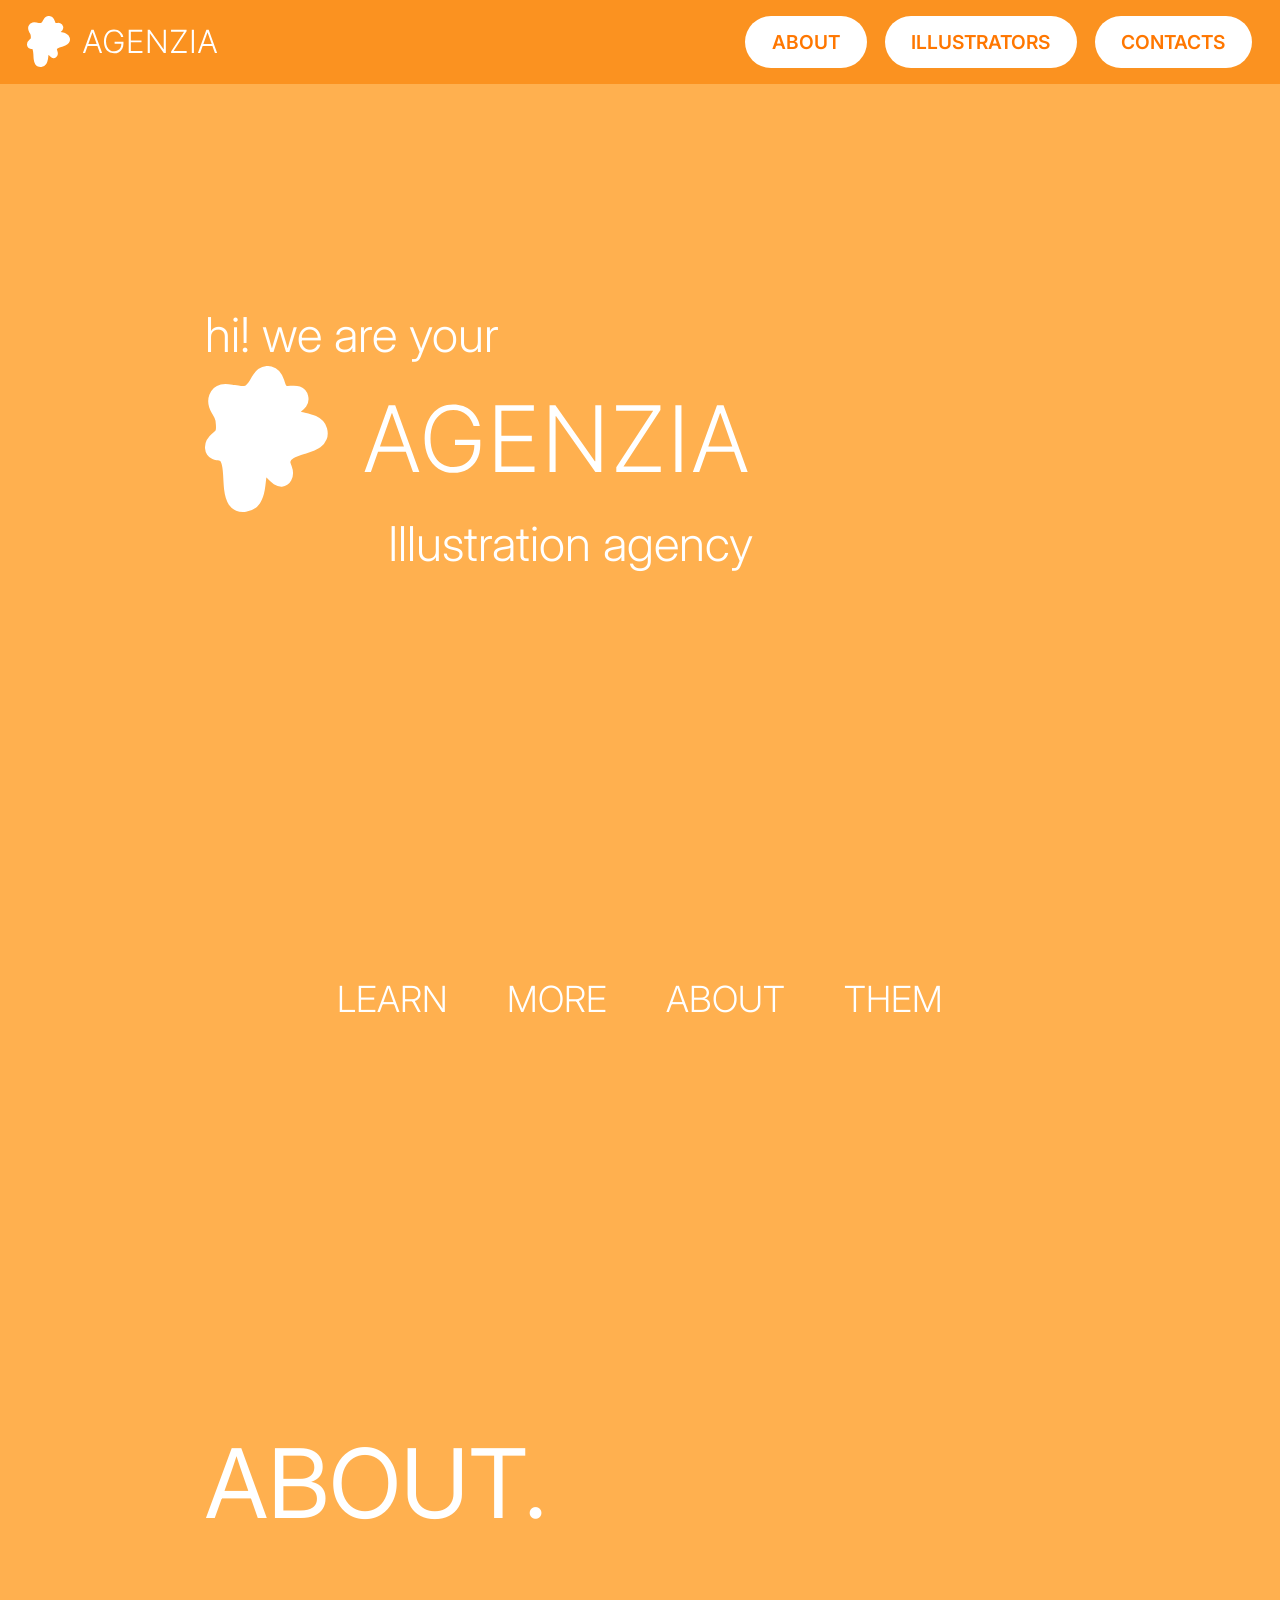
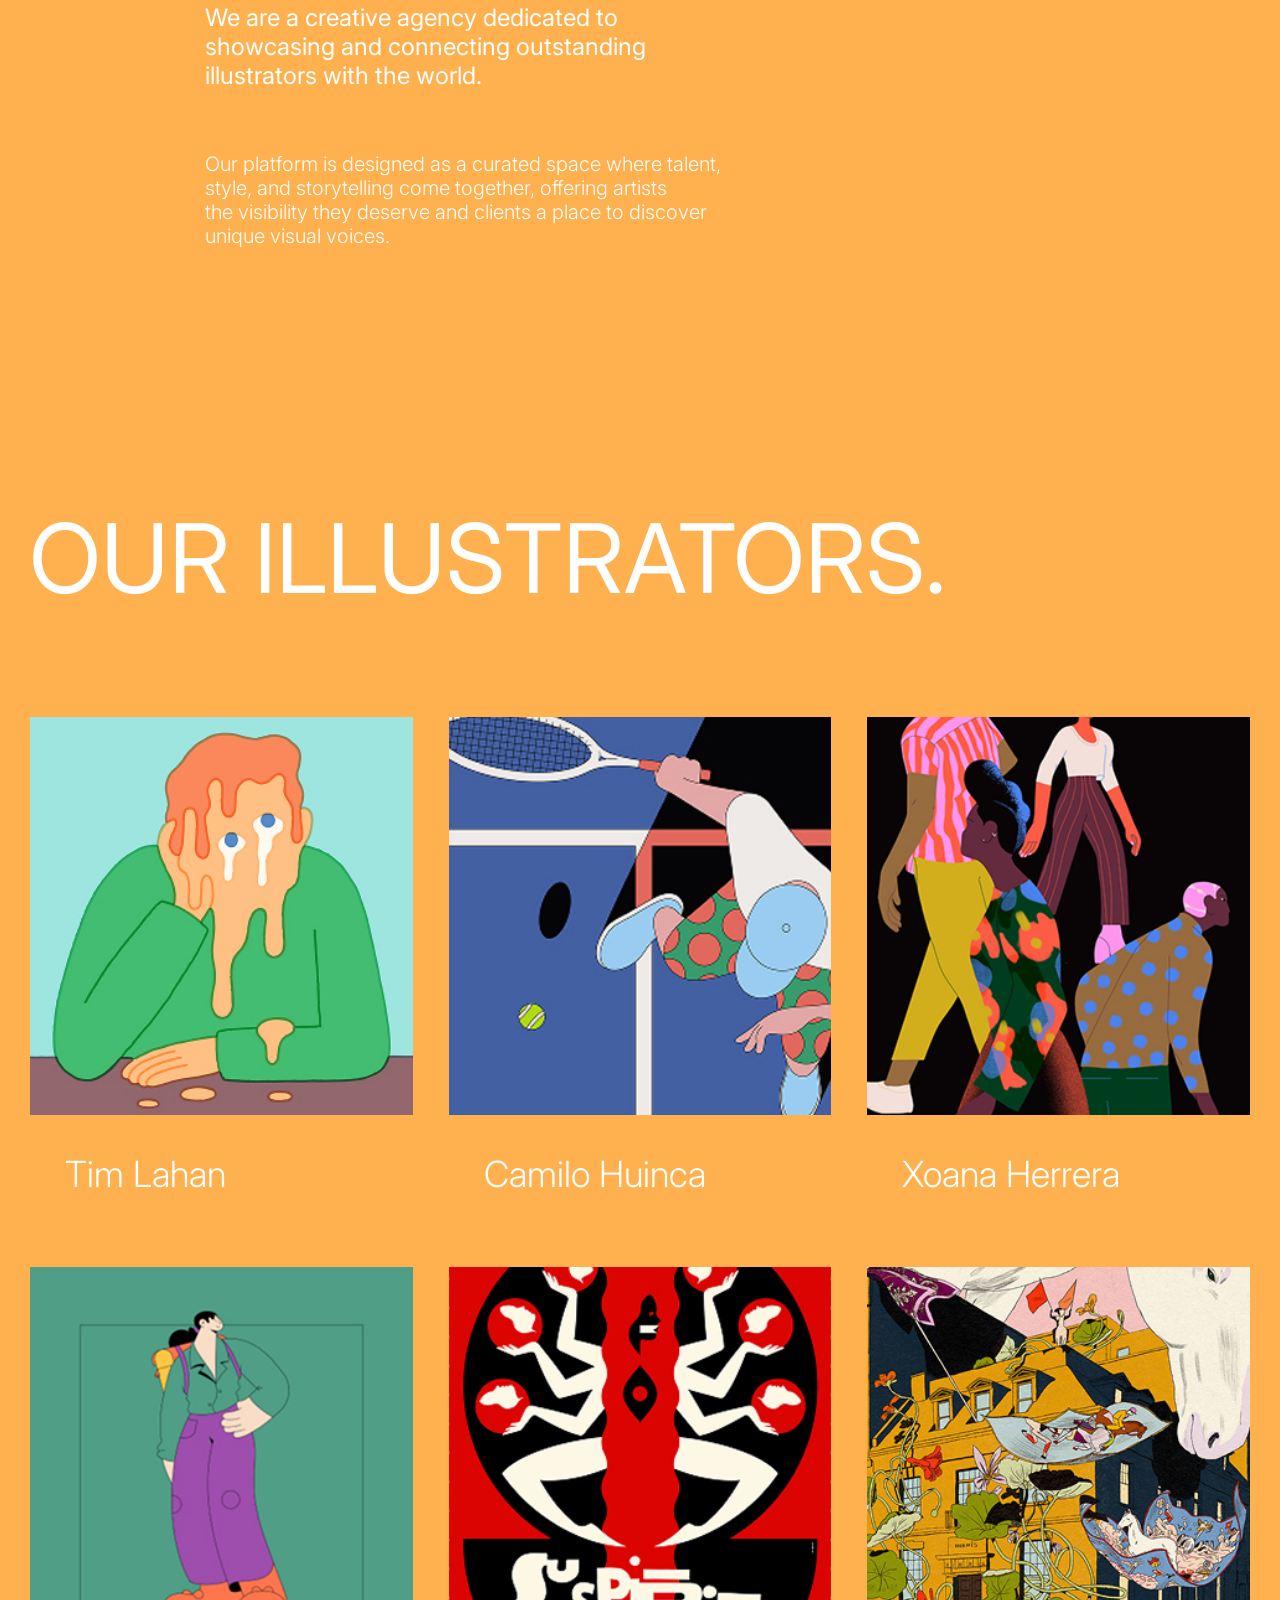
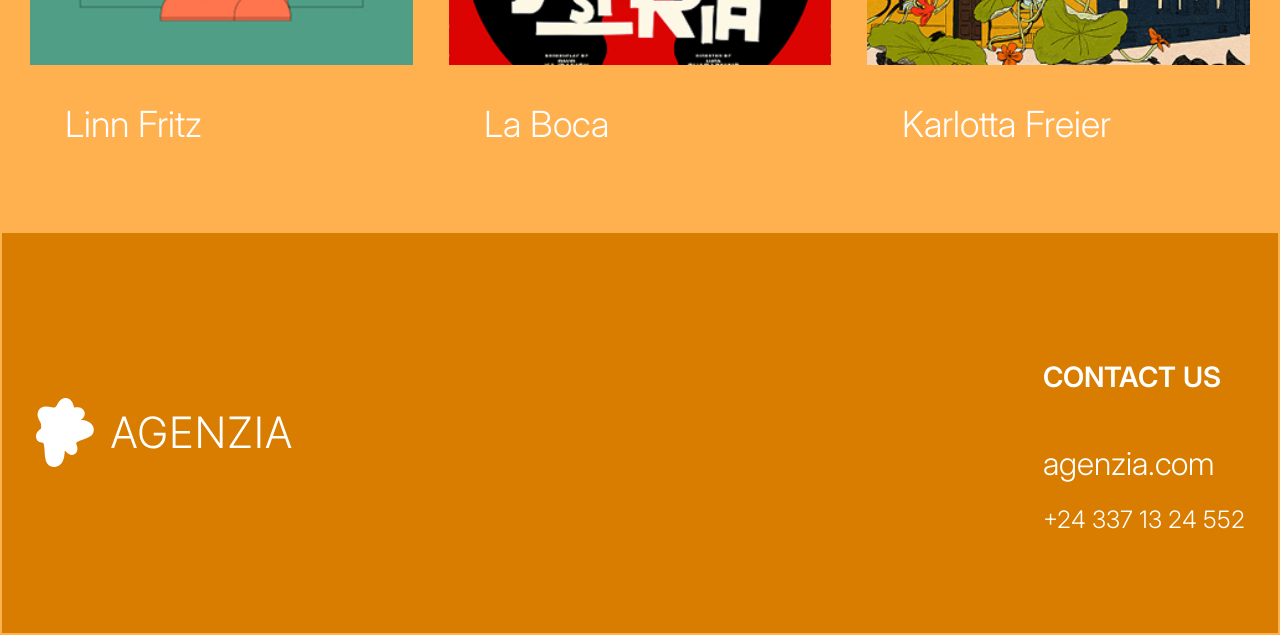
<file: index.html>
<!DOCTYPE html>
<html lang="en">
<head>
  <meta charset="UTF-8">
  <meta name="viewport" content="width=device-width, initial-scale=1.0">
  <link rel="stylesheet" href="css/style.css">
  <title>Agenzia</title>
  <link rel="icon" href="vettore 2.svg" type="image/svg+xml">
  <link href="https://fonts.googleapis.com/css2?family=Inter:wght@100;300;400;600;700&display=swap" rel="stylesheet">
</head>
<body>
  <header>
    <a href="#home">
<img src="logo/Component 3.svg">
</a>

<nav>
  <ul>
    <li><a href="#about">ABOUT</a></li>
    <li><a href="#illustrators">ILLUSTRATORS</a></li>
    <li><a href="#contacts">CONTACTS</a></li>
  </ul>
</nav>
 </header>
  <main>
    <section class="banner" id="home">
      <h3>hi! we are your</h3>
      <img src="logo/Component 3.svg"class="logo">
      <h4>Illustration agency</h4>
  
    </section>
     <section class="learn">
      <h5>
       learn more about them
      </h5>
    </section>
    <section class="about" id="about">
      <h1>ABOUT.</h1>
      <h2>We are a creative agency dedicated to <br>showcasing and connecting outstanding<br> illustrators with the world.</h2>
       <h3>Our platform is designed as a curated space where talent, <br>style, and storytelling come together, offering artists<br> the visibility they deserve and clients a place to discover <br>unique visual voices.</h3>
    </section>
    <section class="info" id="illustrators">
      <h1>
         OUR ILLUSTRATORS.
      </h1>
    </section>

    <section class="content">
      <a href="tim lahan.html" class="card">
        <img src="immagini/tim.jpg" alt="">
        <p>Tim Lahan</p>
      </a> 
      <a href="camilo huinca.html" class="card">
  <img src="immagini/camilo.jpg" alt="Camilo Huinca illustration">
  <p>Camilo Huinca</p>
</a>

<a href="xoana herrera.html" class="card">
  <img src="immagini/xoana.jpg" alt="Xoana Herrera illustration">
  <p>Xoana Herrera</p>
</a>

<a href="linn fritz.html" class="card">
  <img src="immagini/linn.jpg" alt="Linn Fritz illustration">
  <p>Linn Fritz</p>
</a>

<a href="la boca.html" class="card">
  <img src="immagini/boca.jpg" alt="La Boca illustration">
  <p>La Boca</p>
</a>

<a href="karlotta freier.html" class="card">
  <img src="immagini/karlotta.jpg" alt="Karlotta Freier illustration">
  <p>Karlotta Freier</p>
</a>

      

    </section>

  </main>
<footer class="footer" id="contacts">

  <div class="footer-left">

    <div class="brand">
      <img src="logo/Component 3.svg" alt="logo" class="logoo">
    </div>

  </div>

  <div class="footer-right">
    <h3>CONTACT US</h3>

    <p class="site">agenzia.com</p>

    <p class="phone">+24 337 13 24 552</p>
  </div>

</footer>
</body>
</html>
</file>
<file: css/style.css>
* {
    box-sizing: border-box;
    border: 1px solid transparent;
}


body {
    margin: 0;
    font-family: 'Inter', sans-serif;
    background-color: #FFB04F;
    padding-top: 100px;

}

img {
    max-width: 100%;
    display: block;
}


header {
    background-color: #FB9220;

    display: flex;
    justify-content: space-between;
    align-items: center;

    padding: 12px 24px;

    position: fixed;
    top: 0;
    left: 0;
    width: 100%;

    z-index: 1000;
    gap: 20px;
}
nav {
  max-width: 100%;
}
nav ul {
    margin: 0;
    padding: 0;
    list-style: none;
    display: flex;
    gap: 16px;
    color: #fff;
    font-size: 24px;
    font-weight: 600;
      flex-wrap: wrap;
  justify-content: flex-end;

}

nav a {
    display: inline-block;
    text-decoration: none;
    text-transform: uppercase;
    color: #FF7700;
    
    position: relative;
    background-color: white;
   
    border-radius: 30px;
  transition: transform 0.25s ease-out;
   font-size: clamp(14px, 1.5vw, 24px);
  padding: clamp(8px, 1vw, 15px) clamp(14px, 2vw, 30px);
  white-space: nowrap;
}


nav a:hover {

    color: #fff;
    background-color: #FF7700;
    transform: scale(0.95);
   
    
}

.info h1 {
    margin: 0;
    color: #fff;
    text-align: left;
    font-weight: 400;
    font-size: 96px;
    margin-top: 91px;
    margin-bottom: 91px;
    margin-left: 156px;
}

.content {
    max-width: 1440px;
    margin: auto;
}

.content {
    display: grid;
    grid-template-columns: 1fr 1fr 1fr;
    gap: 53px;
    padding: 91px 179px;

}



/* HOVER */

.card:hover{
  background: white;
}

.card:hover img{
  filter: brightness(70%);
}

.card:hover p{
  color: black;
  font-size: 20px;

}
.card:hover p::after {
  content: "";
  display: block;
  width: 100%;
  height: 2px;
  background-color: orange;
  margin-top: 4px;
}
.card img {
    display: block;
  transition: 0.4s;
    height: 400px;
    width: 100%;
    object-fit: cover;
}

.card {
     transition: 0.4s;
    display: flex;
    flex-direction: column;
    align-items: flex-start;
}

.card p {
  transition: 0.4s;
  font-size: 36px;
  font-weight: 300;
  margin: 0;
  padding: 35px;
  color: #fff;
}
footer {
    background-color: #D67D01;
    padding: 91px 236px;
}

footer p {
    margin: 0;
    color: #fff;
    text-align: left;
}

footer {
    padding: 110px 258px;
    text-align: center;
    font-size: 24px;

}


.content {
    max-width: 1440px;
    margin: auto;
    display: grid;
    grid-template-columns: repeat(3, 1fr);
    gap: 32px;
    padding: 48px 24px;
}

.info h1 {
    color: #fff;
    font-weight: 400;
    font-size: clamp(48px, 8vw, 96px);
    margin: 48px 24px;
}


.ciao {
    text-align: center;
    padding: 100px;
    background-color: white;
    width: fit-content;
    margin: 100px;
}

.banner {
    margin: 200px;
    width: fit-content;
    color: white;
    display: flex;
    flex-direction: column;
    justify-content: center;
}

.banner h4 {
    text-align: end;
    font-size:48px;
    font-weight: 300;
    margin:0% ;
    
}
.banner h3 {
    font-weight: 300;
    font-size:48px;
    margin:0% ;

    
}
.learn h5 {
    font-weight: 300;
    font-size:36px;
    text-align: center;
    color: white;
   margin: 200px;
   word-spacing: 50px;
   text-transform: uppercase;
    

}
.logo{
    width: 550px;
    height: auto;
}
.about {
    margin: 200px;
    width: fit-content;
    color: white;
    display: flex;
    flex-direction: column;
    justify-content: center;
}
.about h1 {
   
    font-size:96px;
    font-weight: 400;
    margin:0% ;
    
}.about h2 {
   
    font-size:24px;
    font-weight: 400;
    margin-top: 60px;
    margin-bottom: 60px;
    
}
.about h3 {
   
    font-size:20px;
    font-weight: 300;
    margin:0% ;
    
}

.footer{
  width:100%;
  height:400px;
  background:#d97d00;

  display:flex;
 justify-content: space-between;
 padding: 0 30px;
  align-items:center;

  font-family:'Inter', sans-serif;
  color:white;
}

.footer-left{
  display:flex;
  flex-direction:column;
  align-items:flex-start;
  gap:40px;

}

.logoo{
  width:260px;
}


.footer-right{
    text-align: end;
  display:flex;
  flex-direction:column;
  gap:20px;
}

.footer-right h3{
    text-align:left;
  font: size 32px;
  font-weight:600;
}

.site{
  font-size:32px;
  font-weight:300;
}

.phone{
  font-size:24px;
  font-weight:300;
}

@media screen and (max-width: 600px) {

  body{
    overflow-x: hidden;
  }

  header {
    flex-direction: column;
    align-items: center;
    gap: 16px;
    padding: 12px;
  }

  nav{
    width: 100%;
  }

  nav ul {
    display: flex;
    flex-wrap: wrap;
    justify-content: center;
    gap: 10px;
  }

  nav a {
    font-size: 14px;
    padding: 10px 18px;
  }

  .logo{
    width: 280px;
  }

  .banner{
    margin: 120px 20px 60px;
  }

  .banner h3,
  .banner h4{
    font-size: 32px;
  }

  .content {
    grid-template-columns: 1fr;
    gap: 24px;
    padding: 40px 16px;
  }

  .card img {
    height: 300px;
  }

  .card p {
    font-size: 24px;
    padding: 16px 0 0 0;
  }

  .about{
    margin: 80px 20px;
  }

  .about h1{
    font-size: 48px;
  }

  .about h2{
    font-size: 20px;
  }

  .about h3{
    font-size: 18px;
  }

  .footer{
    flex-direction: column;
    height: auto;
    gap: 40px;
    padding: 40px 20px;
    text-align: center;
  }

  .footer-right{
    text-align: center;
    align-items: center;
  }
  html {
    scroll-padding-top: 180px;
  }
}
a{
  text-decoration: none;
  color: inherit;
}
html {
  scroll-behavior: smooth;
  scroll-padding-top: 120px;
}


.tim {
   background-color:#FFCE91;
}
.tim-layout {
  display: flex;
  justify-content: space-between;
  align-items: flex-start;
  gap: 120px;
  margin: 150px 140px;

}

.bio {
  width: 360px;
  color: white;
  position: sticky;
  top: 140px;
}

.bio h1 {
  font-size: 72px;
  line-height: 1.15;
  margin-bottom: 90px;
}

.bio h2 {
  font-size: 20px;
  line-height: 1.2;
  font-weight: 700;
}

.tim-gallery {
  width: 400px;
  display: flex;
  flex-direction: column;
  gap: 80px;
   margin-top: 220px;
}

.tim-gallery img {
  width: 100%;
  height: auto;
  display: block;
}
@media screen and (max-width: 600px) {
  .tim-layout {
    flex-direction: column;
    margin: 120px 24px;
    gap: 60px;
     
  }

  .bio,
  .tim-gallery {
    width: 100%;
  }

  .bio h1 {
    font-size: 48px;
    margin-bottom: 40px;
  }
}
/* GALLERY */

.tim-gallery img{
  width:100%;
  cursor:pointer;
  transition:0.3s;
}

.tim-gallery img:hover{
  transform:scale(1.03);
}

/* LIGHTBOX */

.lightbox{
  position:fixed;
  inset:0;

  background:rgba(0,0,0,0.8);

  display:flex;
  justify-content:center;
  align-items:center;

  opacity:0;
  visibility:hidden;

  transition:0.4s;

  z-index:3000;
}

.lightbox.active{
  opacity:1;
  visibility:visible;
}

/* contenitore */

.lightbox-content{
  position:relative;

  transform:translateY(-120px);

  transition:0.5s ease;
}

/* quando si apre */

.lightbox.active .lightbox-content{
  transform:translateY(0);
}

/* immagine */

.lightbox-img{
  max-width:80vw;
  max-height:80vh;

  display:block;

  border-radius:20px;
}

/* chiusura */

.close{
  position:absolute;

  top:10px;
  right:10px;

  width:28px;

  cursor:pointer;

  z-index:4000;

  transition:0.3s;
}

.close:hover{
  transform:scale(1.08);
}


/* CAMILO HUINCA */

.camilo{
  background-color:#FFCE91;
}

.camilo-layout{
  display:flex;
  justify-content:space-between;
  align-items:flex-start;

  gap:120px;

  margin:150px 140px;
}

/* TESTO */

.camilo-bio{
  width:360px;

  color:white;

  position:sticky;
  top:140px;
}

.camilo-bio h1{
  font-size:72px;
  line-height:1.1;

  margin-bottom:90px;
}

.camilo-bio h2{
  font-size:20px;
  line-height:1.3;
  font-weight:700;
}

/* GALLERY */

.camilo-gallery{
  width:400px;

  display:flex;
  flex-direction:column;

  gap:80px;

  margin-top:220px;
}

.camilo-gallery img{
  width:100%;

  display:block;

  cursor:pointer;

  transition:0.3s;
}

.camilo-gallery img:hover{
  transform:scale(1.03);
}

/* LIGHTBOX */

.lightbox{
  position:fixed;
  inset:0;

  background:rgba(0,0,0,0.8);

  display:flex;
  justify-content:center;
  align-items:center;

  opacity:0;
  visibility:hidden;

  transition:0.4s;

  z-index:3000;
}

.lightbox.active{
  opacity:1;
  visibility:visible;
}

/* contenitore */

.lightbox-content{
  position:relative;

  transform:translateY(-120px);

  transition:0.5s ease;
}

.lightbox.active .lightbox-content{
  transform:translateY(0);
}

/* immagine */

.lightbox-img{
  max-width:80vw;
  max-height:80vh;

  display:block;

  border-radius:20px;
}

/* X */

.close{
  position:absolute;

  top:10px;
  right:10px;

  width:28px;

  cursor:pointer;

  z-index:4000;

  transition:0.3s;
}

.close:hover{
  transform:scale(1.08);
}

/* MOBILE */

@media screen and (max-width:600px){

  .camilo-layout{
    flex-direction:column;

    margin:120px 24px;

    gap:60px;
  }

  .camilo-bio,
  .camilo-gallery{
    width:100%;
  }

  .camilo-bio{
    position:static;
  }

  .camilo-bio h1{
    font-size:48px;

    margin-bottom:40px;
  }

}

/* XOANA HERRERA */

.xoana {
  background-color: #FFCE91;
}

.xoana-layout {
  display: flex;
  justify-content: space-between;
  align-items: flex-start;
  gap: 120px;
  margin: 150px 140px;
}

.xoana-bio {
  width: 360px;
  color: white;
  position: sticky;
  top: 140px;
}

.xoana-bio h1 {
  font-size: 72px;
  line-height: 1.1;
  margin-bottom: 90px;
}

.xoana-bio h2 {
  font-size: 20px;
  line-height: 1.3;
  font-weight: 700;
}

.xoana-gallery {
  width: 400px;
  display: flex;
  flex-direction: column;
  gap: 80px;
  margin-top: 220px;
}

.xoana-gallery img {
  width: 100%;
  display: block;
  cursor: pointer;
  transition: 0.3s;
}

.xoana-gallery img:hover {
  transform: scale(1.03);
}

@media screen and (max-width:600px) {
  .xoana-layout {
    flex-direction: column;
    margin: 120px 24px;
    gap: 60px;
  }

  .xoana-bio,
  .xoana-gallery {
    width: 100%;
  }

  .xoana-bio {
    position: static;
  }

  .xoana-bio h1 {
    font-size: 48px;
    margin-bottom: 40px;
  }
}

/* LINN FRITZ */

.linn{
  background-color:#FFCE91;
}

.linn-layout{
  display:flex;
  justify-content:space-between;
  align-items:flex-start;

  gap:120px;

  margin:150px 140px;
}

/* TESTO */

.linn-bio{
  width:360px;

  color:white;

  position:sticky;
  top:140px;
}

.linn-bio h1{
  font-size:72px;
  line-height:1.1;

  margin-bottom:90px;
}

.linn-bio h2{
  font-size:20px;
  line-height:1.3;
  font-weight:700;
}

/* GALLERY */

.linn-gallery{
  width:400px;

  display:flex;
  flex-direction:column;

  gap:80px;

  margin-top:220px;
}

.linn-gallery img{
  width:100%;

  display:block;

  cursor:pointer;

  transition:0.3s;
}

.linn-gallery img:hover{
  transform:scale(1.03);
}

/* MOBILE */

@media screen and (max-width:600px){

  .linn-layout{
    flex-direction:column;

    margin:120px 24px;

    gap:60px;
  }

  .linn-bio,
  .linn-gallery{
    width:100%;
  }

  .linn-bio{
    position:static;
  }

  .linn-bio h1{
    font-size:48px;

    margin-bottom:40px;
  }

}

/* LA BOCA */

.laboca {
  background-color: #FFCE91;
}

.laboca-layout {
  display: flex;
  justify-content: space-between;
  align-items: flex-start;
  gap: 120px;
  margin: 150px 140px;
}

.laboca-bio {
  width: 360px;
  color: white;
  position: sticky;
  top: 140px;
}

.laboca-bio h1 {
  font-size: 72px;
  line-height: 1.1;
  margin-bottom: 90px;
}

.laboca-bio h2 {
  font-size: 20px;
  line-height: 1.3;
  font-weight: 700;
}

.laboca-gallery {
  width: 400px;
  display: flex;
  flex-direction: column;
  gap: 80px;
  margin-top: 220px;
}

.laboca-gallery img {
  width: 100%;
  display: block;
  cursor: pointer;
  transition: 0.3s;
}

.laboca-gallery img:hover {
  transform: scale(1.03);
}

@media screen and (max-width:600px) {
  .laboca-layout {
    flex-direction: column;
    margin: 120px 24px;
    gap: 60px;
  }

  .laboca-bio,
  .laboca-gallery {
    width: 100%;
  }

  .laboca-bio {
    position: static;
  }

  .laboca-bio h1 {
    font-size: 48px;
    margin-bottom: 40px;
  }
}

/* KARLOTTA FREIER */

.karlotta{
  background-color:#FFCE91;
}

.karlotta-layout{
  display:flex;
  justify-content:space-between;
  align-items:flex-start;

  gap:120px;

  margin:150px 140px;
}

/* TESTO */

.karlotta-bio{
  width:360px;

  color:white;

  position:sticky;
  top:140px;
}

.karlotta-bio h1{
  font-size:72px;
  line-height:1.1;

  margin-bottom:90px;
}

.karlotta-bio h2{
  font-size:20px;
  line-height:1.3;
  font-weight:700;
}

/* GALLERY */

.karlotta-gallery{
  width:400px;

  display:flex;
  flex-direction:column;

  gap:80px;

  margin-top:220px;
}

.karlotta-gallery img{
  width:100%;

  display:block;

  cursor:pointer;

  transition:0.3s;
}

.karlotta-gallery img:hover{
  transform:scale(1.03);
}

/* MOBILE */

@media screen and (max-width:600px){

  .karlotta-layout{
    flex-direction:column;

    margin:120px 24px;

    gap:60px;
  }

  .karlotta-bio,
  .karlotta-gallery{
    width:100%;
  }

  .karlotta-bio{
    position:static;
  }

  .karlotta-bio h1{
    font-size:48px;

    margin-bottom:40px;
  }

}
</file>
